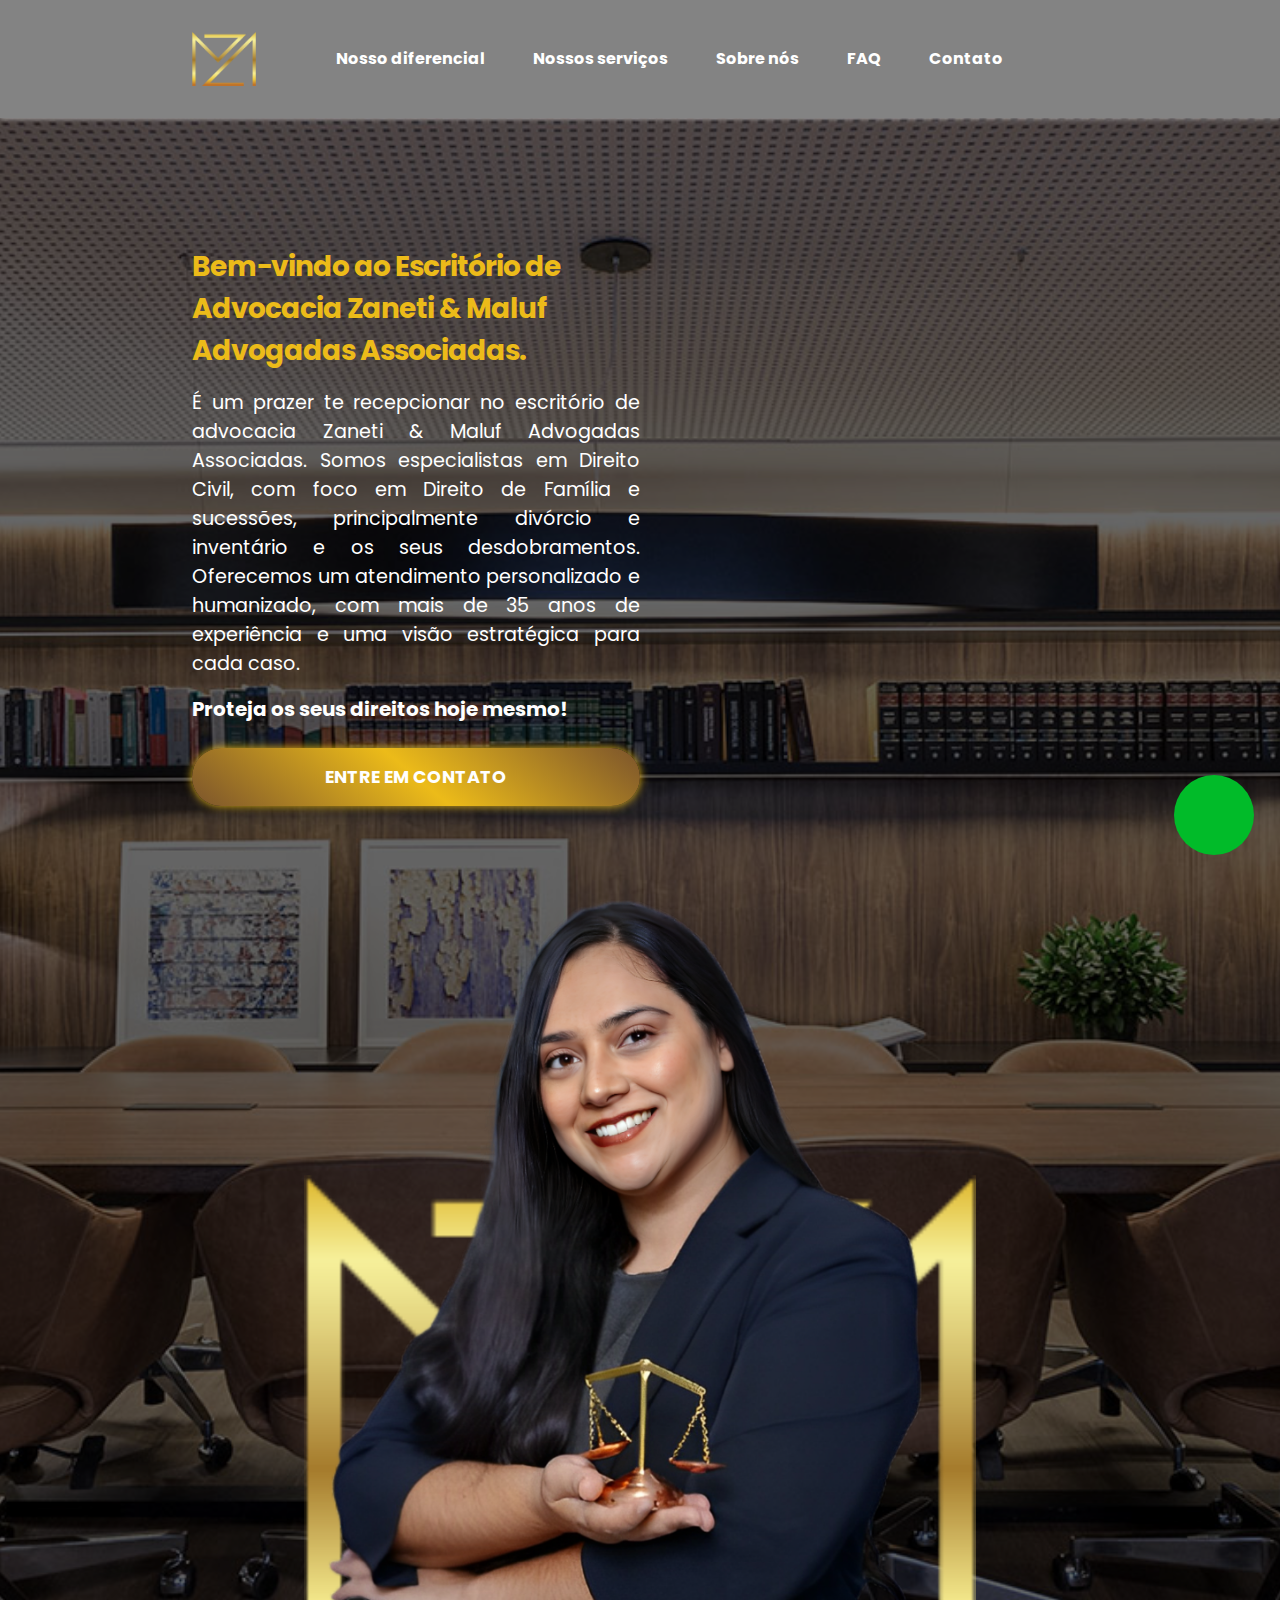
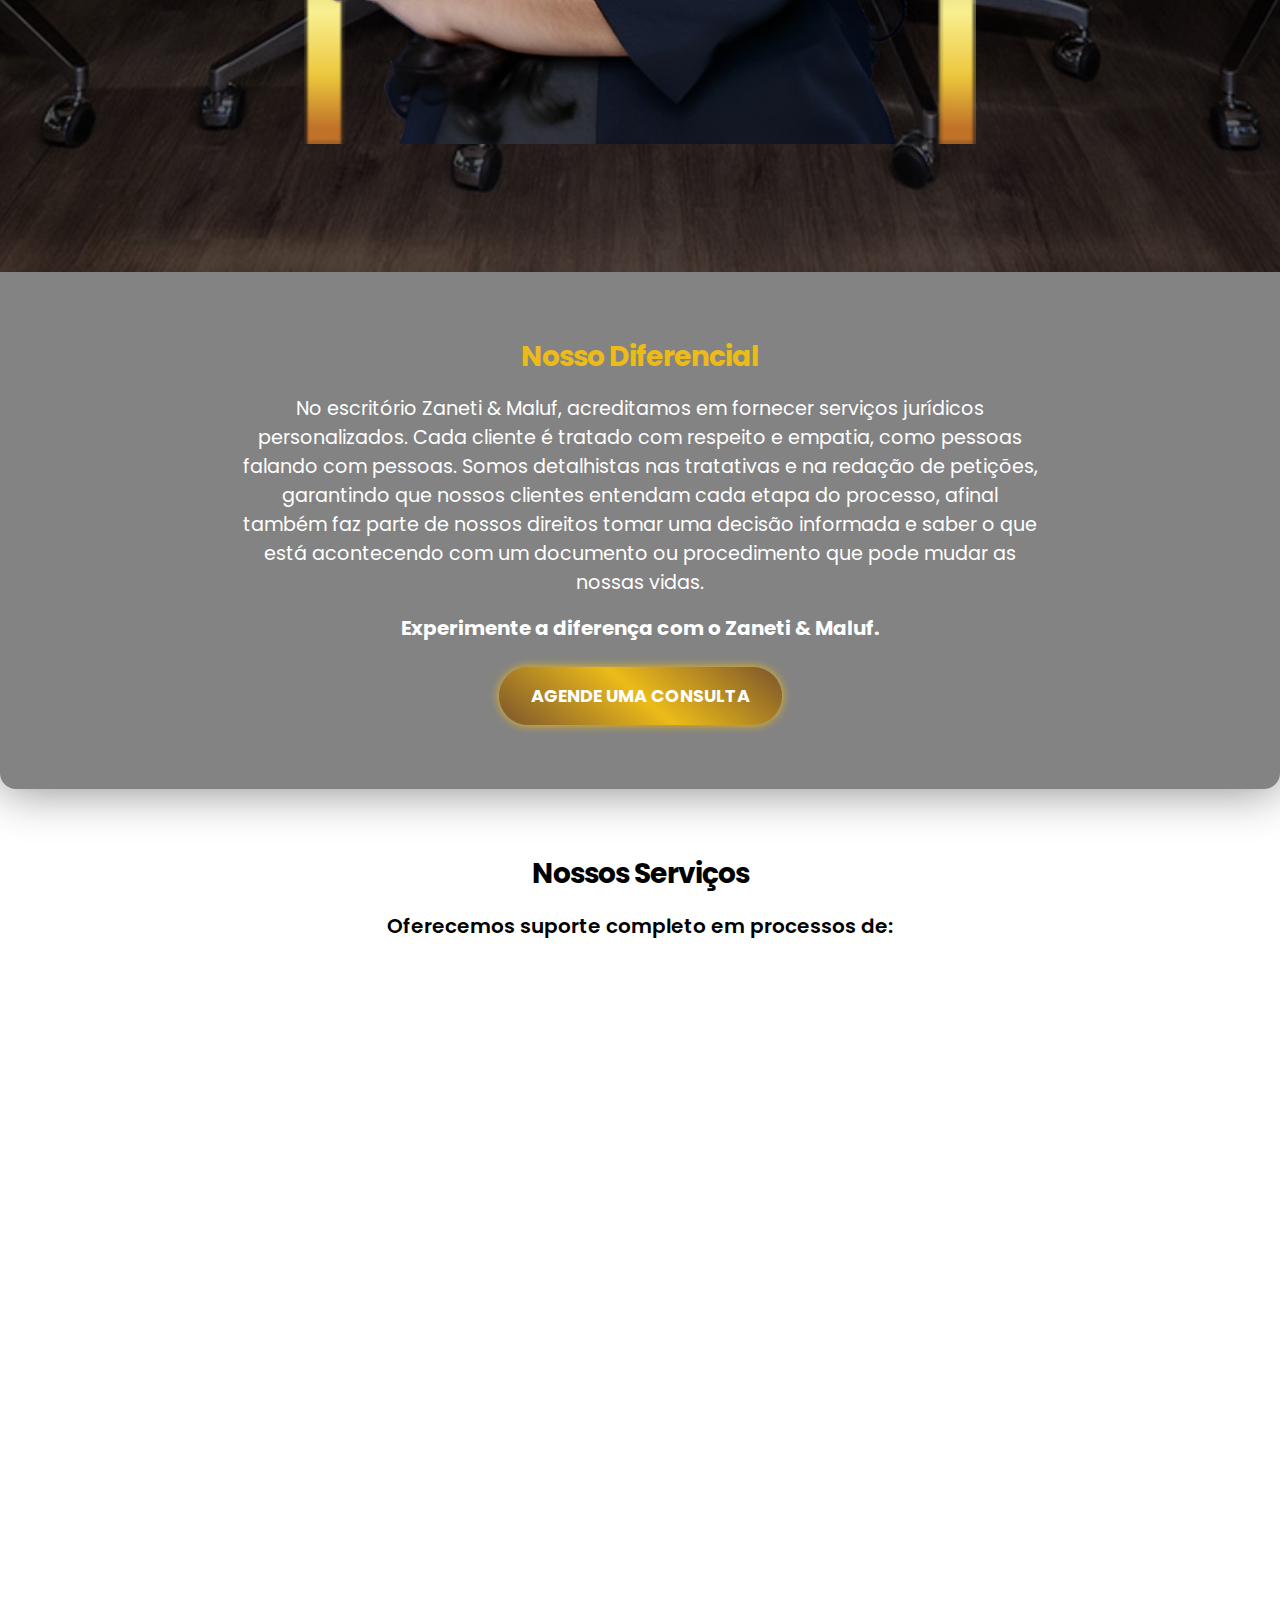
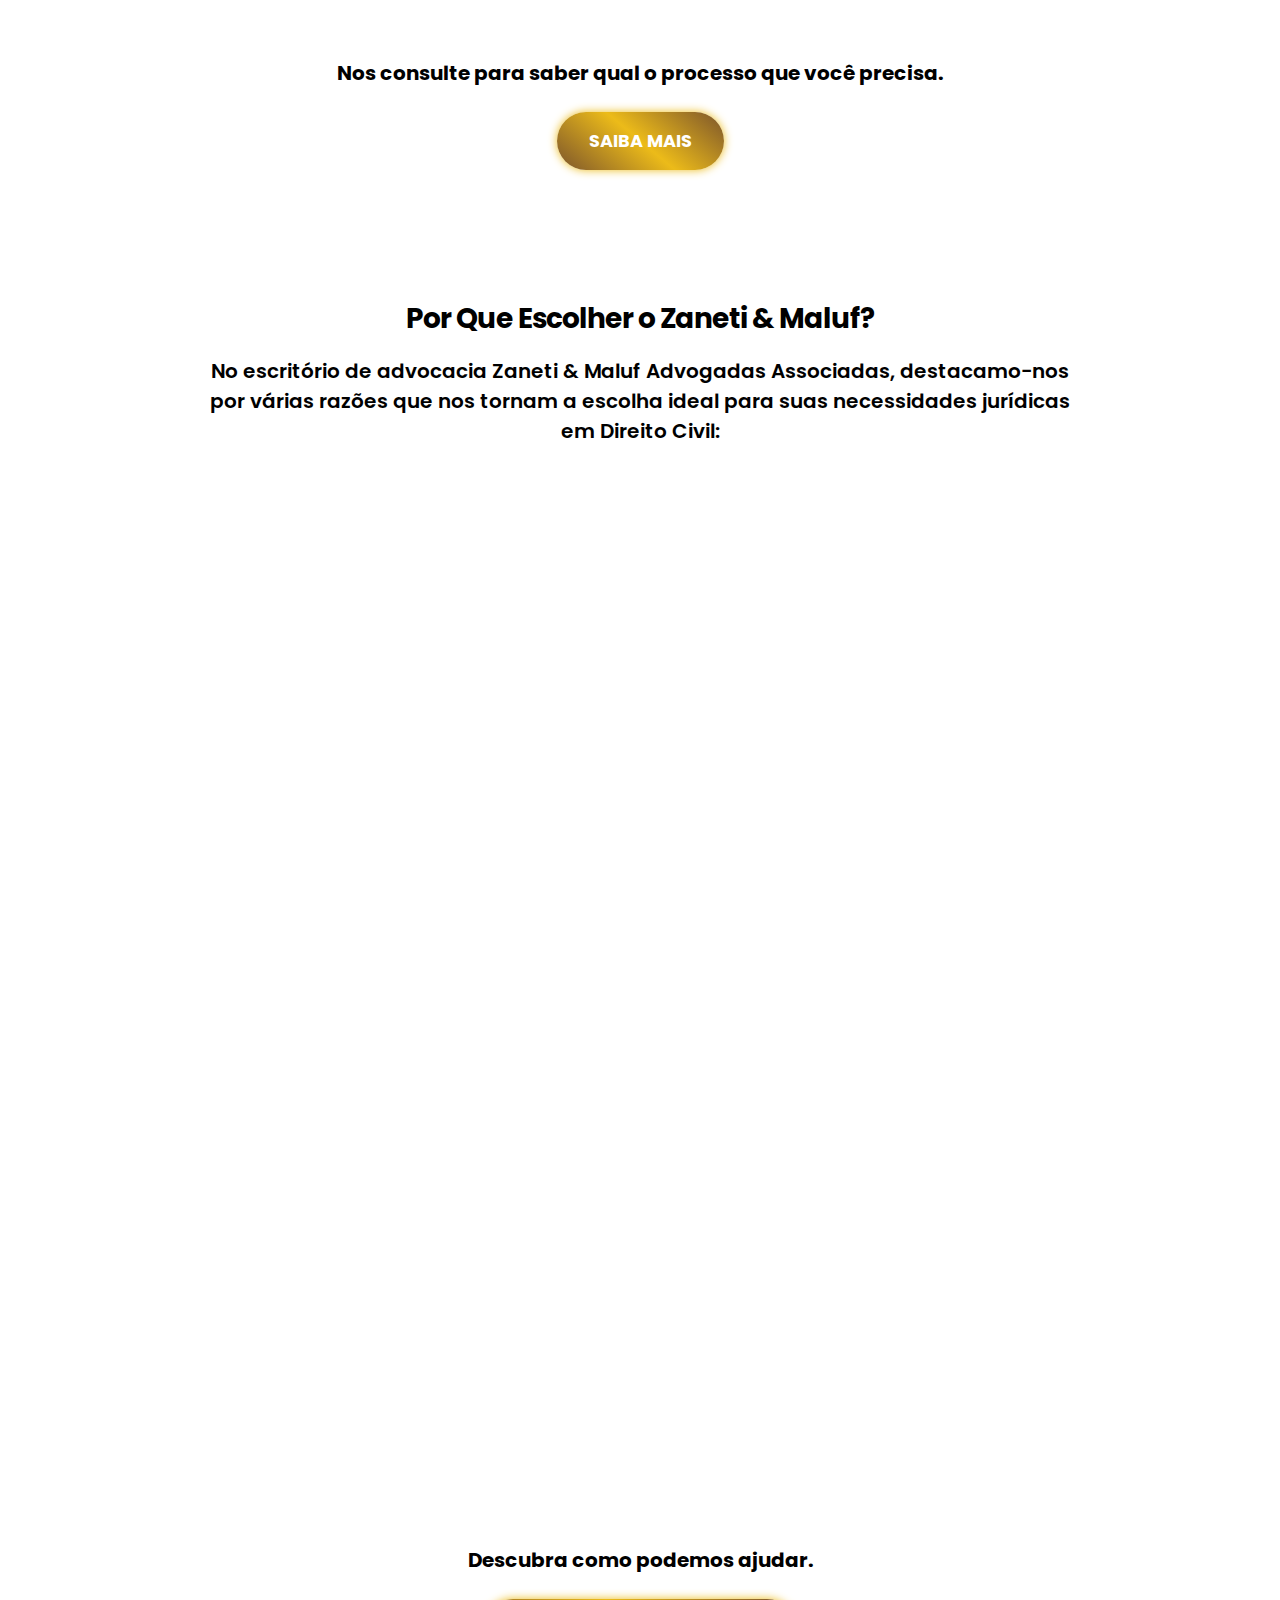
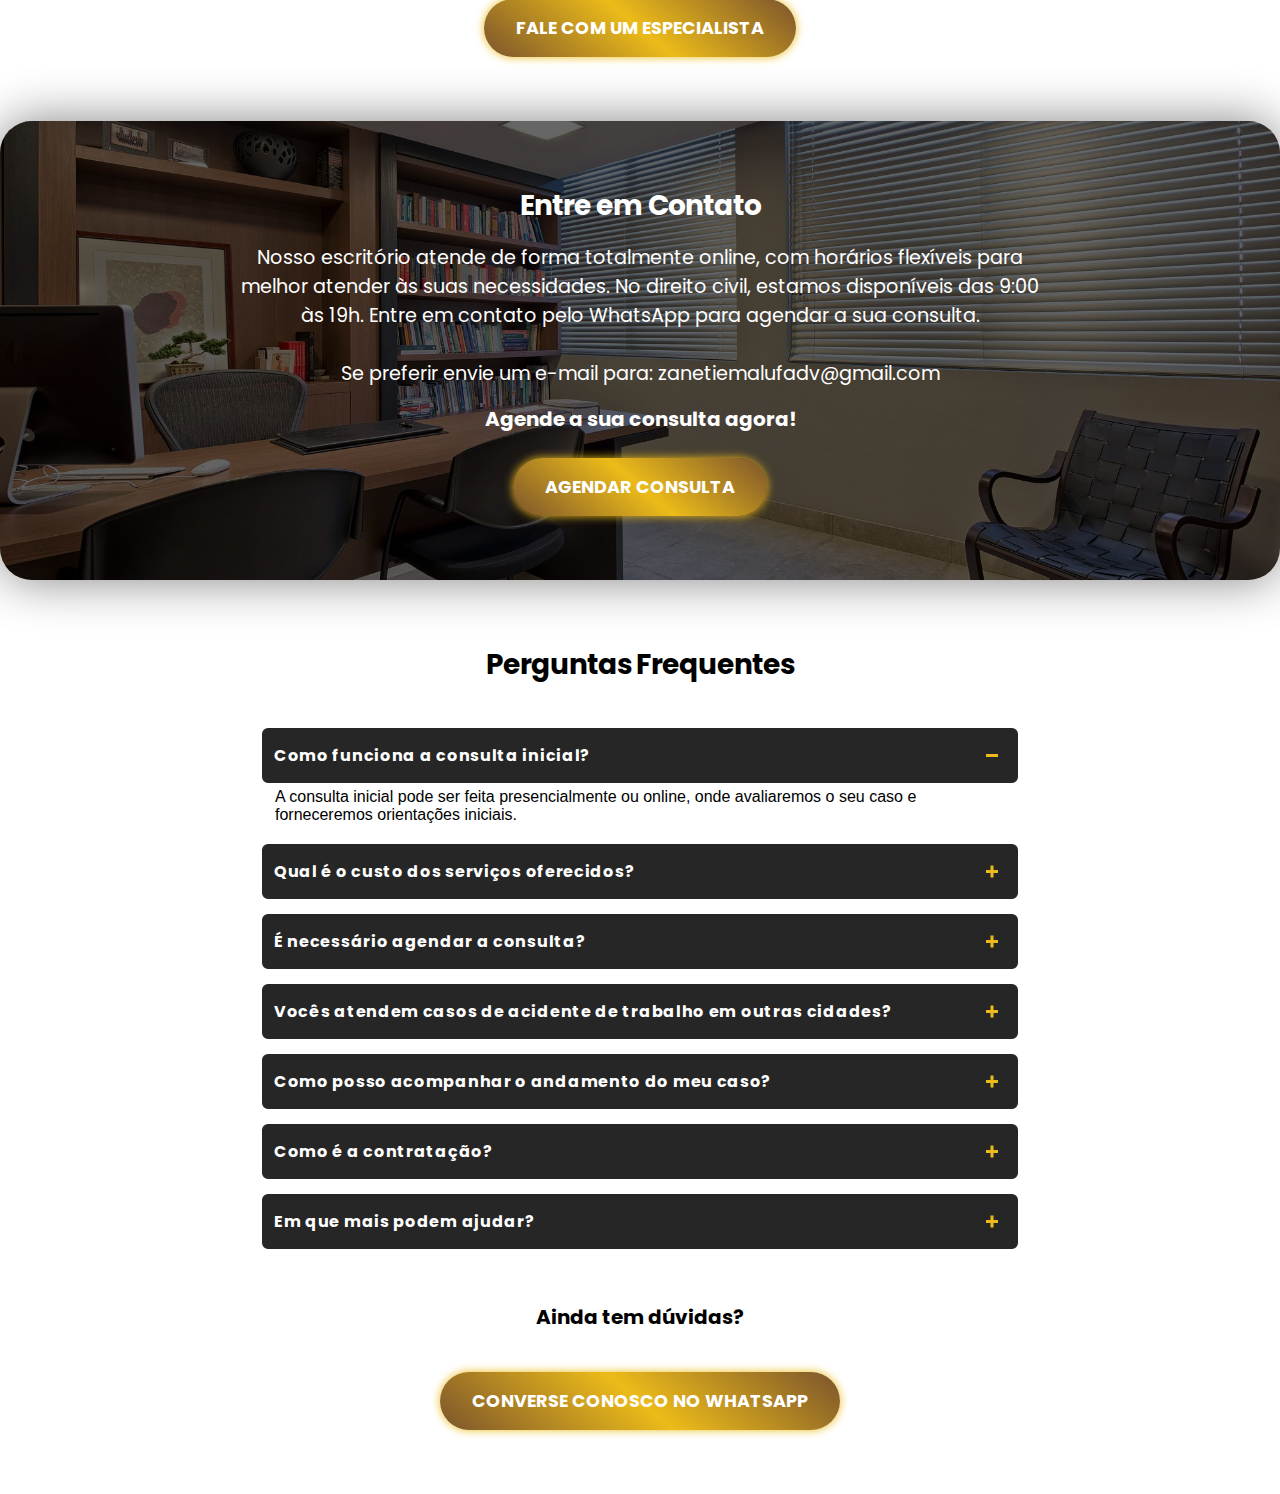
<file: civil/index.html>
<!DOCTYPE html>
<html lang="pt-br">
<head>
    <meta http-equiv="Content-Type" content="text/html;charset=UTF-8">
    <meta name="viewport" content="width=device-width, initial-scale=1.0">
    <title>Advocacia Zaneti & Maluf Advogadas Associadas</title>
    <link rel="stylesheet" href="./assets/css/page/page.css">
    <link rel="shortcut icon" href="./assets/img/favicon.ico">
    <link rel="stylesheet" href="https://cdnjs.cloudflare.com/ajax/libs/font-awesome/6.6.0/css/all.min.css" integrity="sha512-Kc323vGBEqzTmouAECnVceyQqyqdsSiqLQISBL29aUW4U/M7pSPA/gEUZQqv1cwx4OnYxTxve5UMg5GT6L4JJg==" crossorigin="anonymous" referrerpolicy="no-referrer" />
</head>
<body>
    <a id="whatsapp" href="https://wa.me/5511917359308?text=Gostaria%20de%20falar%20com%20um%20especialista!">
        <i class="fa-brands fa-whatsapp"></i>
    </a>
    <header>
        <section class="container">
            <div class="menu-toggle menu-toggle-desk">
                <a href="#" class="logo">
                    <img src="./assets/img/logo-gradiente.webp" alt="logo">
                </a>

                <nav>
                    <ul>
                        <li>
                            <a href="#diferencial">Nosso diferencial</a>
                        </li>
                        <li>
                            <a href="#servicos">Nossos serviços</a>
                        </li>
                        <li>
                            <a href="#sobre">Sobre nós</a>
                        </li>
                        <li>
                            <a href="#faq">FAQ</a>
                        </li>
                        <li>
                            <a href="#contato">Contato</a>
                        </li>
                    </ul>
                </nav>
            </div>

            <div class="menu-togle menu-toggle-mobile">
                <a href="#" class="logo">
                    <img src="./assets/img/logo-gradiente.webp" alt="logo">
                </a>

                <label class="menu-button-wrapper" for="">
                    <input type="checkbox" class="menu-button">
                    <div class="icon-wrapper">
                      <label class="hamburger">
                        <input class="hamburger-input" type="checkbox">
                        <span class="hamburger-line first"></span>
                        <span class="hamburger-line second"></span>
                        <span class="hamburger-line third"></span>
                      </label>
                    </div>
                    <div class="item-list">
                      <div><a href="#diferencial">Nosso diferencial</a></div>
                      <div><a href="#servicos">Nossos serviços</a></div>
                      <div><a href="#sobre">Sobre nós</a></div>
                      <div><a href="#faq">FAQ</a></div>
                      <div><a href="#contato">Contato</a></div>
                    </div>
                </label>
            </div>
        </section>
    </header>

    <main>
        <section class="container1">
            <span></span>

            <article class="container">
                <div class="content">
                    <h1 class="title">
                        Bem-vindo ao Escritório de Advocacia Zaneti & Maluf Advogadas Associadas.
                    </h1>
    
                    <p class="text one">
                        É um prazer te recepcionar no escritório de advocacia Zaneti & Maluf Advogadas Associadas. Somos especialistas em Direito Civil, com foco em Direito de Família e sucessões, principalmente divórcio e inventário e os seus desdobramentos. Oferecemos um atendimento personalizado e humanizado, com mais de 35 anos de experiência e uma visão estratégica para cada caso. 
                    </p>
    
                    <p class="text two">
                        
                    </p>
    
                    <p class="text three">
                        
                    </p>
    
                    <p class="subtitle CTA">
                        Proteja os seus direitos hoje mesmo!
                    </p>
    
                    <a href="https://wa.me/5511917359308?text=Gostaria%20de%20falar%20com%20um%20especialista!" class="button">
                        Entre em contato
                    </a>
                </div>

                <div class="persona">
                    <img src="./assets/img/personas/personas (1).webp" alt="persona" loading="lazy">
                </div>
            </article>
        </section>

        <section class="container2" id="diferencial">
            <article class="container">
                <h2 class="title">
                    Nosso Diferencial
                </h2>

                <p class="text">
                    No escritório Zaneti & Maluf, acreditamos em fornecer serviços jurídicos personalizados.
                    Cada cliente é tratado com respeito e empatia, como pessoas falando com pessoas. 
                    Somos detalhistas nas tratativas e na redação de petições, garantindo que nossos clientes entendam cada etapa do processo, afinal também faz parte de nossos direitos tomar uma decisão informada e saber o que está acontecendo com um documento ou procedimento que pode mudar as nossas vidas.
                </p>

                <p class="subtitle CTA">
                    Experimente a diferença com o Zaneti & Maluf.
                </p>

                <a href="https://wa.me/5511917359308?text=Gostaria%20de%20falar%20com%20um%20especialista!" class="button">
                    Agende uma consulta
                </a>
            </article>
        </section>

        <section class="container3" id="servicos">
            <article class="container">
                <h3 class="title">
                    Nossos Serviços
                </h3>

                <p class="subtitle">
                    Oferecemos suporte completo em processos de:
                </p>

                <div class="contents">
                    <div class="content" data-anime="top">
                        <div class="favicon">
                            <img src="./assets/img/logo-preto.webp" alt="logo" loading="lazy">                            
                        </div>
    
                        <p class="text">
                            Divórcio Consensual e Litigioso, seja extrajudicial ou judicial;
                        </p>
                    </div>
    
                    <div class="content" data-anime="top">
                        <div class="favicon">
                            <img src="./assets/img/logo-preto.webp" alt="logo" loading="lazy">  
                        </div>
    
                        <p class="text">
                            Reconhecimento e Dissolução de União Estável extrajudicial e judicial;
                        </p>
                    </div>
    
                    <div class="content" data-anime="top">
                        <div class="favicon">
                            <img src="./assets/img/logo-preto.webp" alt="logo" loading="lazy">                              
                        </div>
    
                        <p class="text">
                            Guarda, Visitas e Alimentos desde a fixação, modificação, revisão e exoneração.
                        </p>
                    </div>

                    <div class="content" data-anime="top">
                        <div class="favicon">
                            <img src="./assets/img/logo-preto.webp" alt="logo" loading="lazy">                              
                        </div>
    
                        <p class="text">
                            Partilha de bens.
                        </p>
                    </div>

                    <div class="content" data-anime="top">
                        <div class="favicon">
                            <img src="./assets/img/logo-preto.webp" alt="logo" loading="lazy">                              
                        </div>
    
                        <p class="text">
                            Inventário Judicial e Extrajudicial.
                        </p>
                    </div>
    
                    <div class="content" data-anime="top">
                        <div class="favicon">
                            <img src="./assets/img/logo-preto.webp" alt="logo" loading="lazy">  
                        </div>
    
                        <p class="text">
                            Alvará Judicial
                        </p>
                    </div>

                    <div class="content" data-anime="top">
                        <div class="favicon">
                            <img src="./assets/img/logo-preto.webp" alt="logo" loading="lazy">                              
                        </div>
    
                        <p class="text">
                            Testamento
                        </p>
                    </div>
    
                    <div class="content" data-anime="top">
                        <div class="favicon">
                            <img src="./assets/img/logo-preto.webp" alt="logo" loading="lazy"> 
                        </div>
    
                        <p class="text">
                            E muito mais, que depende da análise do seu caso.
                        </p>
                    </div>
                </div>

                <p class="subtitle CTA">
                    Nos consulte para saber qual o processo que você precisa.
                </p>

                <a href="https://wa.me/5511917359308?text=Gostaria%20de%20falar%20com%20um%20especialista!" class="button">
                    Saiba mais
                </a>
            </article>
        </section>

        <section class="container4" id="sobre">
            <article class="container">
                <h4 class="title">
                    Por Que Escolher o Zaneti & Maluf?
                </h3>

                <p class="subtitle">
                    No escritório de advocacia Zaneti & Maluf Advogadas Associadas, destacamo-nos por várias razões que nos tornam a escolha ideal para suas necessidades jurídicas em Direito Civil:
                </p>

                <div class="contents">
                    <div class="content" data-anime="top">
                        <div class="favicon">
                            <i class="fa-regular fa-comment"></i>
                        </div>

                        <p class="subtitle">
                            Experiência
                        </p>
    
                        <p class="text">
                            Com mais de 35 anos de prática jurídica, trazemos uma vasta experiência que nos permite lidar com uma ampla gama de casos, desde os mais simples até os mais complexos. A nossa trajetória sólida no setor jurídico assegura que você está em boas mãos.
                        </p>
                    </div>
    
                    <div class="content" data-anime="top">
                        <div class="favicon">
                            <i class="fa-solid fa-people-arrows"></i>
                        </div>

                        <p class="subtitle">
                            Empatia
                        </p>
    
                        <p class="text">
                            Sabemos que cada caso é único e que envolve não apenas questões legais, mas também pessoais. Nosso atendimento é humanizado e personalizado, tratando cada cliente como uma pessoa única, com respeito e compreensão. A empatia é a base do nosso serviço, garantindo que você se sinta ouvido e apoiado em todas as etapas do processo.
                        </p>
                    </div>
    
                    <div class="content" data-anime="top">
                        <div class="favicon">
                            <i class="fa-solid fa-medal"></i>
                        </div>

                        <p class="subtitle">
                            Qualidade
                        </p>
    
                        <p class="text">
                            Comprometemo-nos com a excelência em todos os aspectos do nosso trabalho. Desde a consultoria inicial até a resolução final do seu caso, mantemos um alto padrão de qualidade em nossos serviços. Nossa equipe é dedicada e detalhista, proporcionando soluções jurídicas eficazes e inovadoras.
                        </p>
                    </div>

                    <div class="content" data-anime="top">
                        <div class="favicon">
                            <i class="fa-solid fa-headset"></i>
                        </div>

                        <p class="subtitle">
                            Educação do Cliente
                        </p>
    
                        <p class="text">
                            Além de oferecer serviços jurídicos, nos empenhamos em educar nossos clientes sobre o processo legal e suas etapas. Fornecemos informações claras e detalhadas para que você possa tomar decisões informadas e sentir-se seguro sobre os caminhos a seguir no seu caso.
                        </p>
                    </div>
                </div>

                <p class="subtitle CTA">
                    Descubra como podemos ajudar.
                </p>

                <a href="https://wa.me/5511917359308?text=Gostaria%20de%20falar%20com%20um%20especialista!" class="button">
                    Fale com um especialista
                </a>
            </article>
        </section>

        <section class="container5" id="contato">
            <span></span>

            <article class="container">
                <h5 class="title">
                    Entre em Contato
                </h5>

                <p class="text">
                    Nosso escritório atende de forma totalmente online, com horários flexíveis para melhor atender às suas necessidades. No direito civil, estamos disponíveis das 9:00 às 19h. Entre em contato pelo WhatsApp para agendar a sua consulta.
                    <br><br>
                    Se preferir envie um e-mail para: zanetiemalufadv@gmail.com
                </p>

                <p class="subtitle CTA">
                    Agende a sua consulta agora! 
                </p>

                <a href="https://wa.me/5511917359308?text=Gostaria%20de%20falar%20com%20um%20especialista!" class="button">
                    Agendar consulta
                </a>
            </article>
        </section>

        <section class="container6" id="faq">
            <article class="container">
                <h6 class="title">
                    Perguntas Frequentes
                </h6>

                <div class="faq">
                    <div class="title active" >
                        <p>Como funciona a consulta inicial?</p>
                        <div>
                            <span></span>
                            <span></span>
                        </div>
                    </div>
                    <p class="resposta f2">
                        A consulta inicial pode ser feita presencialmente ou online, onde avaliaremos o seu caso e forneceremos orientações iniciais.
                    <p>
    
                    <div class="title" >
                        <p>Qual é o custo dos serviços oferecidos?</p>
                        <div>
                            <span></span>
                            <span></span>
                        </div>
                    </div>
                    <p class="resposta f2">
                        ○	Oferecemos uma avaliação inicial gratuita para discutir valores.
                        <br>
                        ○	O custo varia de acordo com a complexidade do caso. Dependendo da situação específica de cada um, poderá ser cobrada consulta para fornecimento de mais informações. 
                        <br>
                        ○	Consulta em condições excepcionais (com exame de documentos e processos) serão cobradas.
                        <br>
                        ○	As advogadas cobrarão sempre o valor da consulta quando necessária análise de documentos específicos. Mas, se, em função da consulta, sobrevier prestação de serviços, o valor da consulta poderá ser abatido dos honorários a serem contratados.
                        <br>
                        ○	Traduzindo: esta consulta será abatida no valor dos honorários advocatícios quando contratar o nosso escritório ou ficará em troca de informações imprescindíveis de seu direito que não dá para encontrar na internet gratuitamente, tem a ver com a prática e com o estudo diário de nossos profissionais.
                        <br>
                        ○	Isso porque há informações cruciais e estratégicas que são dadas em uma conversa com o advogado, que inclusive podem solucionar questões que para alguém sem experiência, parecem impossíveis.
                    <p>

                    <div class="title" >
                        <p>É necessário agendar a consulta?</p>
                        <div>
                            <span></span>
                            <span></span>
                        </div>
                    </div>
                    <p class="resposta f2">
                        Sim, é necessário agendar a sua consulta previamente pelo WhatsApp.
                    <p>
    
                    <div class="title" >
                        <p>Vocês atendem casos de acidente de trabalho em outras cidades?</p>
                        <div>
                            <span></span>
                            <span></span>
                        </div>
                    </div>
                    <p class="resposta f2">
                        Sim, atendemos casos de direito civil de forma remota em diversas localidades do Estado de São Paulo.
                    <p>

                    <div class="title" >
                        <p>Como posso acompanhar o andamento do meu caso?</p>
                        <div>
                            <span></span>
                            <span></span>
                        </div>
                    </div>
                    <p class="resposta f2">
                        Você pode acompanhar o andamento do seu caso através de contato direto com o nosso escritório, seja por WhatsApp ou e-mail.
                    <p>

                    <div class="title" >
                        <p>Como é a contratação?</p>
                        <div>
                            <span></span>
                            <span></span>
                        </div>
                    </div>
                    <p class="resposta f2">
                        Os honorários serão contratados previamente e por escrito, assinados digitalmente, sempre sendo observadas as disposições do Estatuto da Advocacia e do Código de Ética e Disciplina da OAB, fixando o valor, serviços e condições de pagamento, inclusive no caso de acordo, considerando os valores mínimos e os parâmetros constantes da Tabela fornecida pela OAB de São Paulo.
                    <p>

                    <div class="title" >
                        <p>Em que mais podem ajudar?</p>
                        <div>
                            <span></span>
                            <span></span>
                        </div>
                    </div>
                    <p class="resposta f2">
                        ○	Direito Civil:
                        <br>
                        ○	Direito de Família;
                        <br>
                        ○	Direito das Sucessões;
                        <br>
                        ○	Direito de Posse;
                        <br>
                        ○	Ações de reparação civil;
                        <br>
                        ○	Responsabilidade civil;
                        <br>
                        ○	Contratos e Notificações;
                        <br>
                        ○	Direito à Saúde e Educação;
                        <br>
                        ○	Direito das Obrigações;
                        <br>
                        ○	Outros tipos de ações: processos de conhecimento (caso não exista um procedimento específico para o seu direito), procedimentos ordinário e sumário, proposição ou defesa, execuções, cumprimento de sentença, assim como recursos em geral;
                        <br>
                        ○	Homologação de Sentença Estrangeira;
                        <br><br>
                        ○	Direito Criminal;
                        <br>
                        ○	Defesa Privada;
                        <br>
                        ○	Solicitações de Direitos;
                        <br>
                        ○	Busca e apreensão;
                        <br>
                        ○	Impetração de Habeas Corpus;
                        <br><br>
                        ○	Atividades Avulsas ou Extrajudiciais:
                        <br>
                        ○	Consulta em condições excepcionais (com exame de documentos);
                        <br>
                        ○	Hora intelectual;
                        <br>
                        ○	Acompanhamento ou exame de documentos em órgão público;
                        <br>
                        ○	Acompanhamento de citação, notificação, intimação, interpelação e exames;
                        <br>
                        ○	Acompanhamento de depoimento pessoal ou inquirição de testemunhas;
                        <br>
                        ○	Cobrança amigável (art. 395 do CC/2002), independentemente dos honorários contratuais;
                        <br>
                        ○	Consignação em pagamento na via extrajudicial;
                        <br>
                        ○	Execução civil extrajudicial;
                        <br>
                        ○	Elaboração de notificação extrajudicial;
                    <p>
                </div>

                <p class="subtitle CTA">
                    Ainda tem dúvidas?
                </p>

                <a href="https://wa.me/554333224959?text=Gostaria%20de%20falar%20com%20um%20advogado!" class="button">
                    Converse conosco no WhatsApp
                </a>
            </article>
        </section>
    </main>

    <script src="./assets/js/scroll.js"></script>
    <script>
        const faqText = document.querySelectorAll(".faq .title");

        function faq() {
            if (this.classList.contains("active")) {
                this.classList.remove("active");
            } else {
                faqText.forEach(item => {
                    item.classList.remove("active");
                });
                this.classList.add("active");
            }
        }

        faqText.forEach(item => {
            item.addEventListener('click', faq)
        });
    </script>
</body>
</html>
</file>
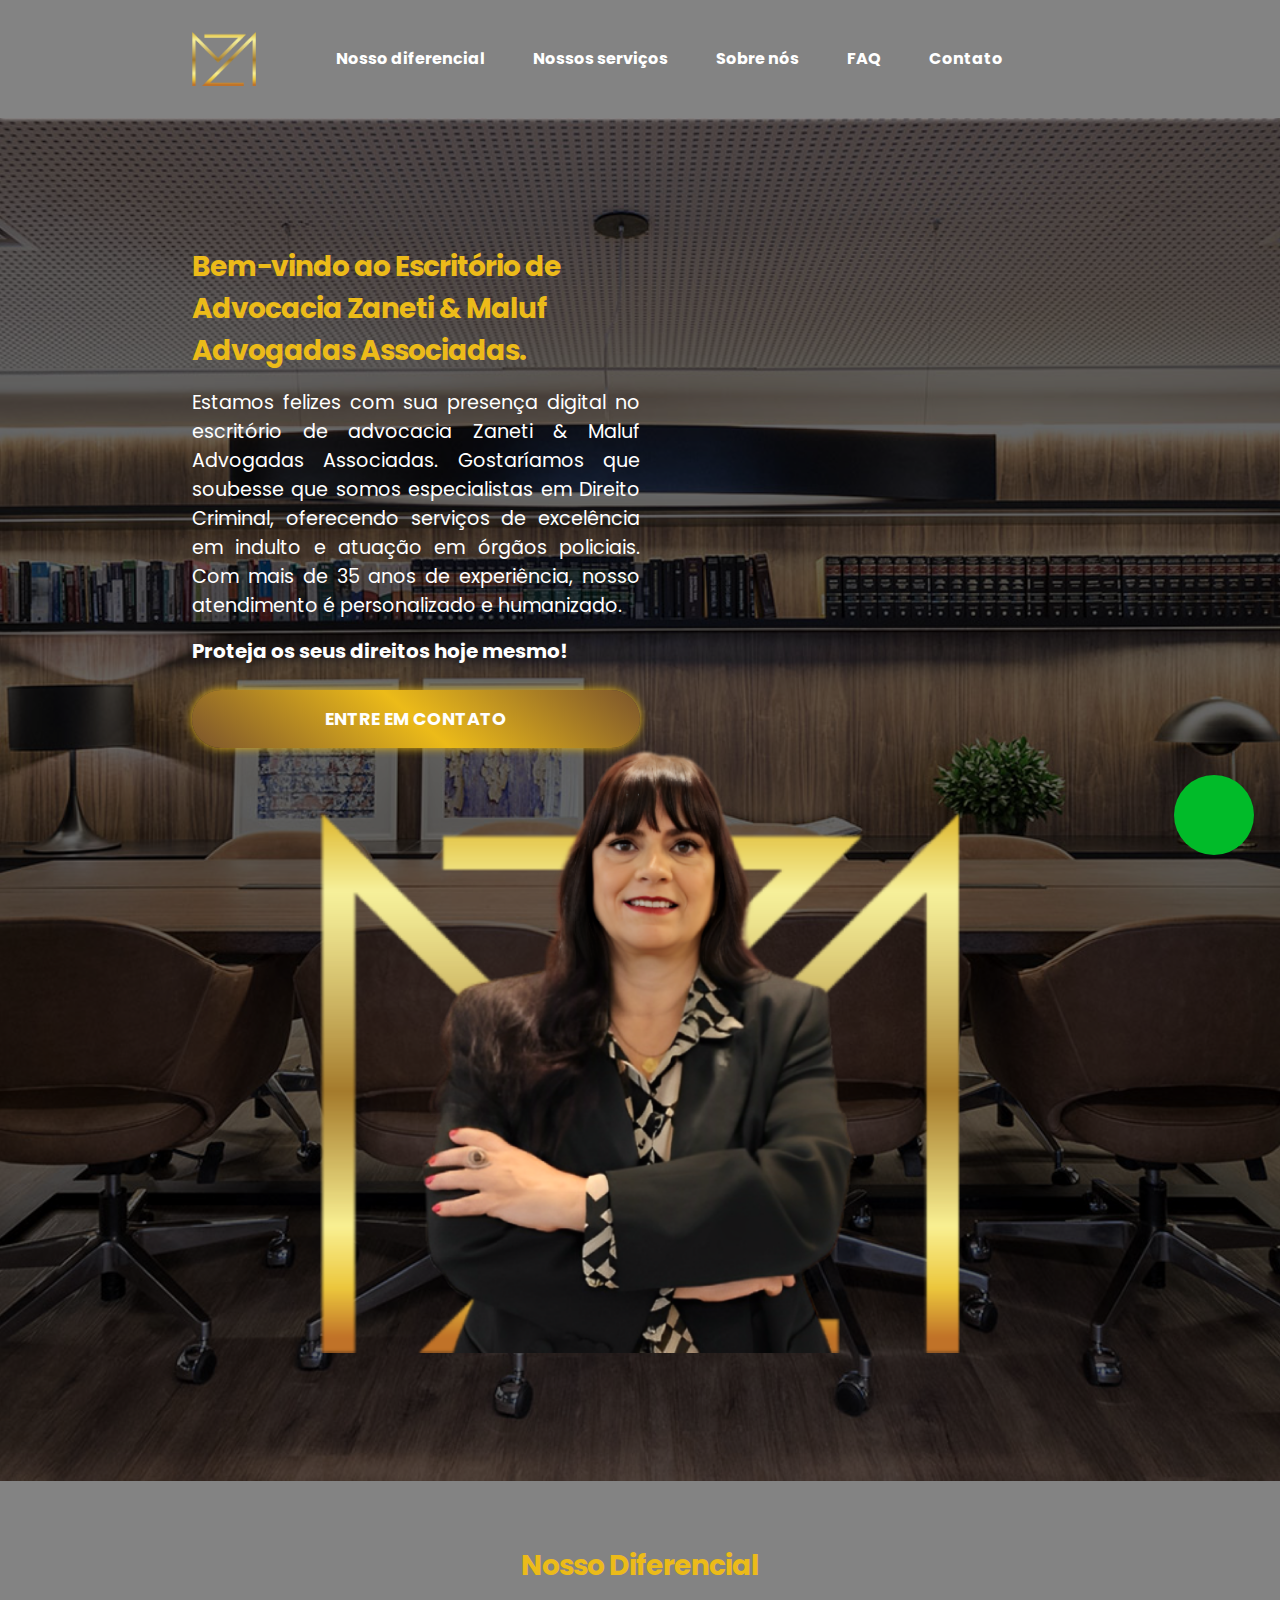
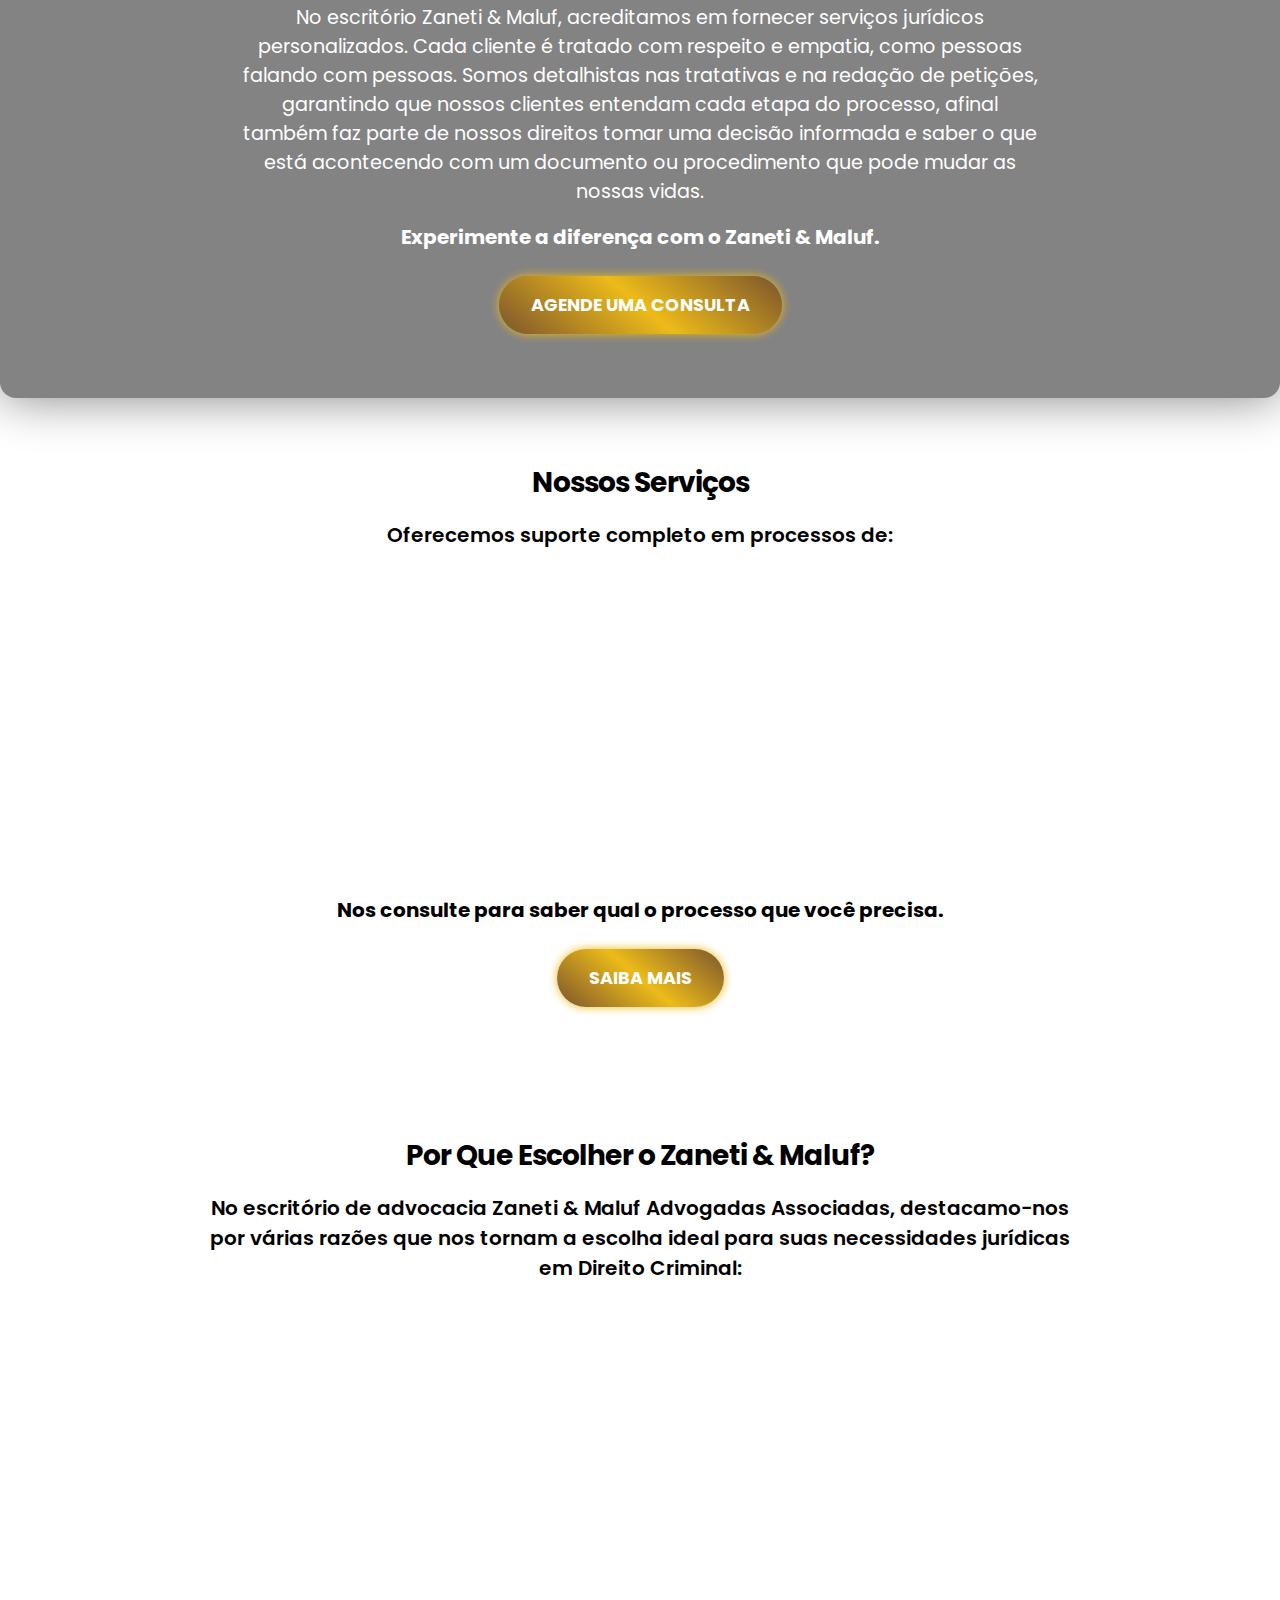
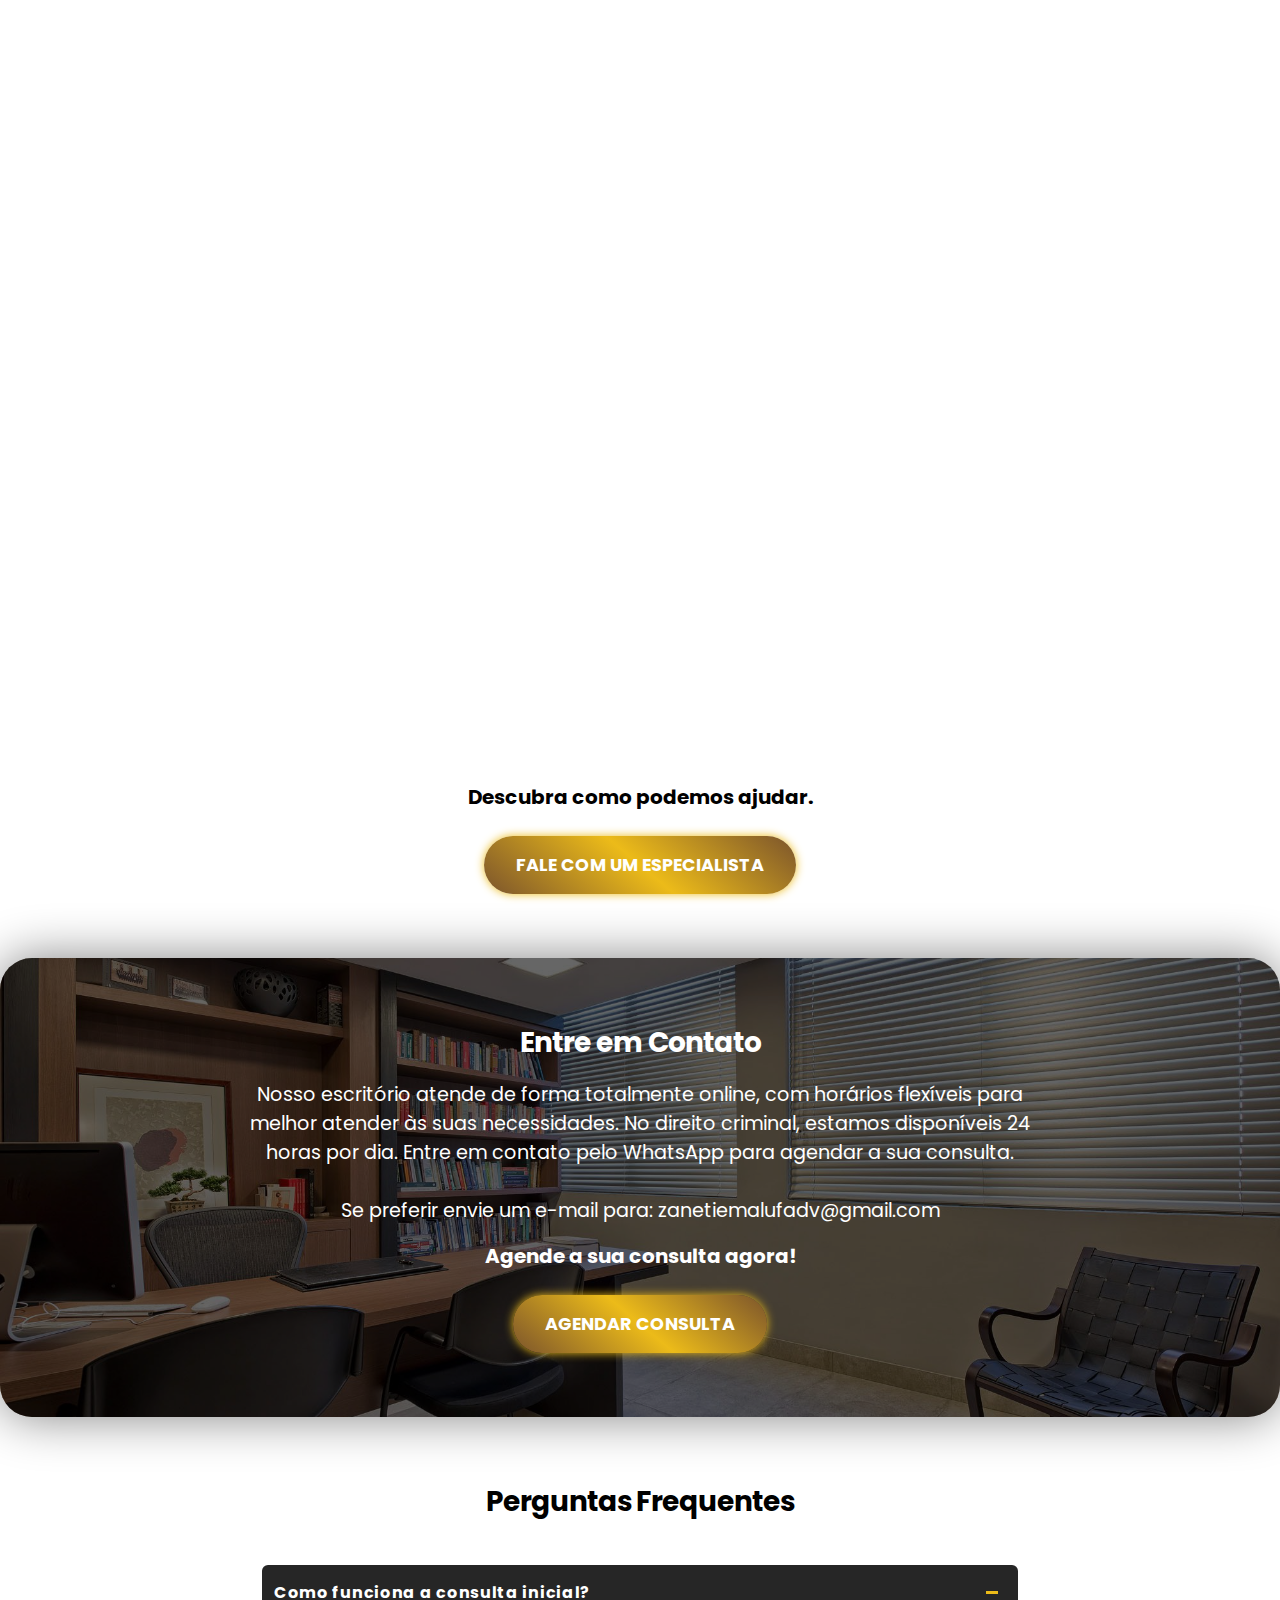
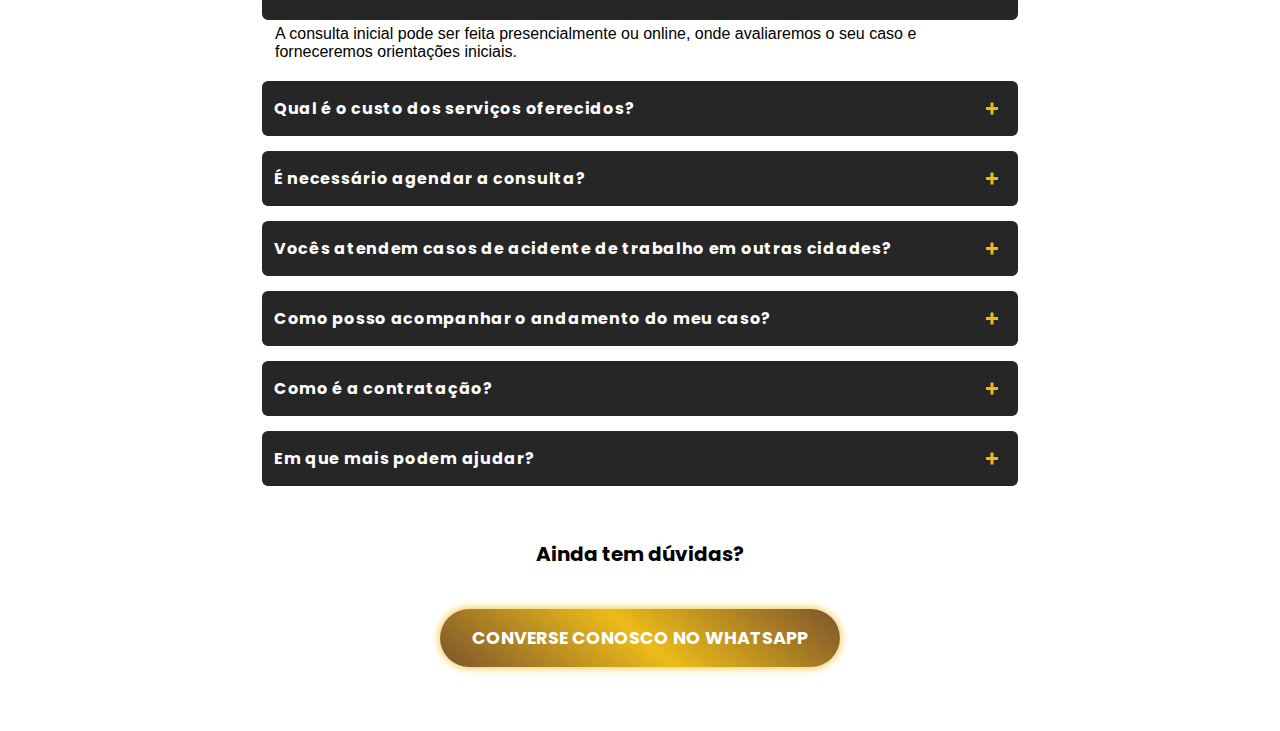
<file: criminal/index.html>
<!DOCTYPE html>
<html lang="pt-br">
<head>
    <meta http-equiv="Content-Type" content="text/html;charset=UTF-8">
    <meta name="viewport" content="width=device-width, initial-scale=1.0">
    <title>Advocacia Zaneti & Maluf Advogadas Associadas</title>
    <link rel="stylesheet" href="./assets/css/page/page.css">
    <link rel="shortcut icon" href="./assets/img/favicon.ico">
    <link rel="stylesheet" href="https://cdnjs.cloudflare.com/ajax/libs/font-awesome/6.6.0/css/all.min.css" integrity="sha512-Kc323vGBEqzTmouAECnVceyQqyqdsSiqLQISBL29aUW4U/M7pSPA/gEUZQqv1cwx4OnYxTxve5UMg5GT6L4JJg==" crossorigin="anonymous" referrerpolicy="no-referrer" /></head>
<body>
    <a id="whatsapp" href="https://wa.me/5511919095156?text=Gostaria%20de%20falar%20com%20um%20especialista!">
        <i class="fa-brands fa-whatsapp"></i>
    </a>
    <header>
        <section class="container">
            <div class="menu-toggle menu-toggle-desk">
                <a href="#" class="logo">
                    <img src="./assets/img/logo-gradiente.webp" alt="logo">
                </a>

                <nav>
                    <ul>
                        <li>
                            <a href="#diferencial">Nosso diferencial</a>
                        </li>
                        <li>
                            <a href="#servicos">Nossos serviços</a>
                        </li>
                        <li>
                            <a href="#sobre">Sobre nós</a>
                        </li>
                        <li>
                            <a href="#faq">FAQ</a>
                        </li>
                        <li>
                            <a href="#contato">Contato</a>
                        </li>
                    </ul>
                </nav>
            </div>

            <div class="menu-togle menu-toggle-mobile">
                <a href="#" class="logo">
                    <img src="./assets/img/logo-gradiente.webp" alt="logo">
                </a>

                <label class="menu-button-wrapper" for="">
                    <input type="checkbox" class="menu-button">
                    <div class="icon-wrapper">
                      <label class="hamburger">
                        <input class="hamburger-input" type="checkbox">
                        <span class="hamburger-line first"></span>
                        <span class="hamburger-line second"></span>
                        <span class="hamburger-line third"></span>
                      </label>
                    </div>
                    <div class="item-list">
                      <div><a href="#diferencial">Nosso diferencial</a></div>
                      <div><a href="#servicos">Nossos serviços</a></div>
                      <div><a href="#sobre">Sobre nós</a></div>
                      <div><a href="#faq">FAQ</a></div>
                      <div><a href="#contato">Contato</a></div>
                    </div>
                </label>
            </div>
        </section>
    </header>

    <main>
        <section class="container1">
            <span></span>

            <article class="container">
                <div class="content">
                    <h1 class="title">
                        Bem-vindo ao Escritório de Advocacia Zaneti & Maluf Advogadas Associadas.
                    </h1>
    
                    <p class="text one">
                        Estamos felizes com sua presença digital no escritório de advocacia Zaneti & Maluf Advogadas Associadas. Gostaríamos que soubesse que somos especialistas em Direito Criminal, oferecendo serviços de excelência em indulto e atuação em órgãos policiais. Com mais de 35 anos de experiência, nosso atendimento é personalizado e humanizado.
                    </p>
    
                    <p class="text two">
                        
                    </p>
    
                    <p class="text three">
                        
                    </p>
    
                    <p class="subtitle CTA">
                        Proteja os seus direitos hoje mesmo!
                    </p>
    
                    <a href="https://wa.me/5511919095156?text=Gostaria%20de%20falar%20com%20um%20especialista!" class="button">
                        Entre em contato
                    </a>
                </div>

                <div class="persona">
                    <img src="./assets/img/personas/personas (1).webp" alt="persona" loading="lazy">
                </div>
            </article>
        </section>

        <section class="container2" id="diferencial">
            <article class="container">
                <h2 class="title">
                    Nosso Diferencial
                </h2>

                <p class="text">
                    No escritório Zaneti & Maluf, acreditamos em fornecer serviços jurídicos personalizados.
                    Cada cliente é tratado com respeito e empatia, como pessoas falando com pessoas. 
                    Somos detalhistas nas tratativas e na redação de petições, garantindo que nossos clientes entendam cada etapa do processo, afinal também faz parte de nossos direitos tomar uma decisão informada e saber o que está acontecendo com um documento ou procedimento que pode mudar as nossas vidas.
                </p>

                <p class="subtitle CTA">
                    Experimente a diferença com o Zaneti & Maluf.
                </p>

                <a href="https://wa.me/5511919095156?text=Gostaria%20de%20falar%20com%20um%20especialista!" class="button">
                    Agende uma consulta
                </a>
            </article>
        </section>

        <section class="container3" id="servicos">
            <article class="container">
                <h3 class="title">
                    Nossos Serviços
                </h3>

                <p class="subtitle">
                    Oferecemos suporte completo em processos de:
                </p>

                <div class="contents">
                    <div class="content" data-anime="top">
                        <div class="favicon">
                            <img src="./assets/img/logo-preto.webp" alt="logo" loading="lazy">                            
                        </div>

                        <p class="subtitle">
                            Indulto
                        </p>
    
                        <p class="text">
                            Atuamos em processos de indulto, buscando a concessão de perdão judicial para nossos clientes.
                        </p>
                    </div>
    
                    <div class="content" data-anime="top">
                        <div class="favicon">
                            <img src="./assets/img/logo-preto.webp" alt="logo" loading="lazy">  
                        </div>

                        <p class="subtitle">
                            Atuação em Órgãos Policiais
                        </p>
    
                        <p class="text">
                            Oferecemos acompanhamento especializado em delegacias e demais órgãos policiais, garantindo a defesa dos seus direitos desde o início.
                        </p>
                    </div>
                </div>

                <p class="subtitle CTA">
                    Nos consulte para saber qual o processo que você precisa.
                </p>

                <a href="https://wa.me/5511919095156?text=Gostaria%20de%20falar%20com%20um%20especialista!" class="button">
                    Saiba mais
                </a>
            </article>
        </section>

        <section class="container4" id="sobre">
            <article class="container">
                <h4 class="title">
                    Por Que Escolher o Zaneti & Maluf?
                </h3>

                <p class="subtitle">
                    No escritório de advocacia Zaneti & Maluf Advogadas Associadas, destacamo-nos por várias razões que nos tornam a escolha ideal para suas necessidades jurídicas em Direito Criminal:
                </p>

                <div class="contents">
                    <div class="content" data-anime="top">
                        <div class="favicon">
                            <i class="fa-regular fa-comment"></i>
                        </div>

                        <p class="subtitle">
                            Experiência
                        </p>
    
                        <p class="text">
                            Com mais de 35 anos de prática jurídica, trazemos uma vasta experiência que nos permite lidar com uma ampla gama de casos, desde os mais simples até os mais complexos. A nossa trajetória sólida no setor jurídico assegura que você está em boas mãos.
                        </p>
                    </div>
    
                    <div class="content" data-anime="top">
                        <div class="favicon">
                            <i class="fa-solid fa-people-arrows"></i>
                        </div>

                        <p class="subtitle">
                            Empatia
                        </p>
    
                        <p class="text">
                            Sabemos que cada caso é único e que envolve não apenas questões legais, mas também pessoais. Nosso atendimento é humanizado e personalizado, tratando cada cliente como uma pessoa única, com respeito e compreensão. A empatia é a base do nosso serviço, garantindo que você se sinta ouvido e apoiado em todas as etapas do processo.
                        </p>
                    </div>
    
                    <div class="content" data-anime="top">
                        <div class="favicon">
                            <i class="fa-solid fa-medal"></i>
                        </div>

                        <p class="subtitle">
                            Qualidade
                        </p>
    
                        <p class="text">
                            Comprometemo-nos com a excelência em todos os aspectos do nosso trabalho. Desde a consultoria inicial até a resolução final do seu caso, mantemos um alto padrão de qualidade em nossos serviços. Nossa equipe é dedicada e detalhista, proporcionando soluções jurídicas eficazes e inovadoras.
                        </p>
                    </div>

                    <div class="content" data-anime="top">
                        <div class="favicon">
                            <i class="fa-solid fa-headset"></i>
                        </div>

                        <p class="subtitle">
                            Educação do Cliente
                        </p>
    
                        <p class="text">
                            Além de oferecer serviços jurídicos, nos empenhamos em educar nossos clientes sobre o processo legal e suas etapas. Fornecemos informações claras e detalhadas para que você possa tomar decisões informadas e sentir-se seguro sobre os caminhos a seguir no seu caso.
                        </p>
                    </div>
                </div>

                <p class="subtitle CTA">
                    Descubra como podemos ajudar.
                </p>

                <a href="https://wa.me/5511919095156?text=Gostaria%20de%20falar%20com%20um%20especialista!" class="button">
                    Fale com um especialista
                </a>
            </article>
        </section>

        <section class="container5" id="contato">
            <span></span>

            <article class="container">
                <h5 class="title">
                    Entre em Contato
                </h5>

                <p class="text">
                    Nosso escritório atende de forma totalmente online, com horários flexíveis para melhor atender às suas necessidades. No direito criminal, estamos disponíveis 24 horas por dia. Entre em contato pelo WhatsApp para agendar a sua consulta.
                    <br><br>
                    Se preferir envie um e-mail para: zanetiemalufadv@gmail.com
                </p>

                <p class="subtitle CTA">
                    Agende a sua consulta agora! 
                </p>

                <a href="https://wa.me/5511919095156?text=Gostaria%20de%20falar%20com%20um%20especialista!" class="button">
                    Agendar consulta
                </a>
            </article>
        </section>

        <section class="container6" id="faq">
            <article class="container">
                <h6 class="title">
                    Perguntas Frequentes
                </h6>

                <div class="faq">
                    <div class="title active" >
                        <p>Como funciona a consulta inicial?</p>
                        <div>
                            <span></span>
                            <span></span>
                        </div>
                    </div>
                    <p class="resposta f2">
                        A consulta inicial pode ser feita presencialmente ou online, onde avaliaremos o seu caso e forneceremos orientações iniciais.
                    <p>
    
                    <div class="title" >
                        <p>Qual é o custo dos serviços oferecidos?</p>
                        <div>
                            <span></span>
                            <span></span>
                        </div>
                    </div>
                    <p class="resposta f2">
                        ○	Oferecemos uma avaliação inicial gratuita para discutir valores.
                        <br>
                        ○	O custo varia de acordo com a complexidade do caso. Dependendo da situação específica de cada um, poderá ser cobrada consulta para fornecimento de mais informações. 
                        <br>
                        ○	Consulta em condições excepcionais (com exame de documentos e processos) serão cobradas.
                        <br>
                        ○	As advogadas cobrarão sempre o valor da consulta quando necessária análise de documentos específicos. Mas, se, em função da consulta, sobrevier prestação de serviços, o valor da consulta poderá ser abatido dos honorários a serem contratados.
                        <br>
                        ○	Traduzindo: esta consulta será abatida no valor dos honorários advocatícios quando contratar o nosso escritório ou ficará em troca de informações imprescindíveis de seu direito que não dá para encontrar na internet gratuitamente, tem a ver com a prática e com o estudo diário de nossos profissionais.
                        <br>
                        ○	Isso porque há informações cruciais e estratégicas que são dadas em uma conversa com o advogado, que inclusive podem solucionar questões que para alguém sem experiência, parecem impossíveis.
                    <p>

                    <div class="title" >
                        <p>É necessário agendar a consulta?</p>
                        <div>
                            <span></span>
                            <span></span>
                        </div>
                    </div>
                    <p class="resposta f2">
                        Sim, é necessário agendar a sua consulta previamente pelo WhatsApp.
                    <p>
    
                    <div class="title" >
                        <p>Vocês atendem casos de acidente de trabalho em outras cidades?</p>
                        <div>
                            <span></span>
                            <span></span>
                        </div>
                    </div>
                    <p class="resposta f2">
                        Sim, atendemos casos criminais de forma remota em diversas localidades do Estado de São Paulo para indulto, e da Grande de São Paulo para atuação em órgãos policiais. 
                    <p>

                    <div class="title" >
                        <p>Como posso acompanhar o andamento do meu caso?</p>
                        <div>
                            <span></span>
                            <span></span>
                        </div>
                    </div>
                    <p class="resposta f2">
                        Você pode acompanhar o andamento do seu caso através de contato direto com o nosso escritório, seja por WhatsApp ou e-mail.
                    <p>

                    <div class="title" >
                        <p>Como é a contratação?</p>
                        <div>
                            <span></span>
                            <span></span>
                        </div>
                    </div>
                    <p class="resposta f2">
                        Os honorários serão contratados previamente e por escrito, assinados digitalmente, sempre sendo observadas as disposições do Estatuto da Advocacia e do Código de Ética e Disciplina da OAB, fixando o valor, serviços e condições de pagamento, inclusive no caso de acordo, considerando os valores mínimos e os parâmetros constantes da Tabela fornecida pela OAB de São Paulo.
                    <p>

                    <div class="title" >
                        <p>Em que mais podem ajudar?</p>
                        <div>
                            <span></span>
                            <span></span>
                        </div>
                    </div>
                    <p class="resposta f2">
                        ○	Direito Civil:
                        <br>
                        ○	Direito de Família;
                        <br>
                        ○	Direito das Sucessões;
                        <br>
                        ○	Direito de Posse;
                        <br>
                        ○	Ações de reparação civil;
                        <br>
                        ○	Responsabilidade civil;
                        <br>
                        ○	Contratos e Notificações;
                        <br>
                        ○	Direito à Saúde e Educação;
                        <br>
                        ○	Direito das Obrigações;
                        <br>
                        ○	Outros tipos de ações: processos de conhecimento (caso não exista um procedimento específico para o seu direito), procedimentos ordinário e sumário, proposição ou defesa, execuções, cumprimento de sentença, assim como recursos em geral;
                        <br>
                        ○	Homologação de Sentença Estrangeira;
                        <br><br>
                        ○	Direito Criminal;
                        <br>
                        ○	Defesa Privada;
                        <br>
                        ○	Solicitações de Direitos;
                        <br>
                        ○	Busca e apreensão;
                        <br>
                        ○	Impetração de Habeas Corpus;
                        <br><br>
                        ○	Atividades Avulsas ou Extrajudiciais:
                        <br>
                        ○	Consulta em condições excepcionais (com exame de documentos);
                        <br>
                        ○	Hora intelectual;
                        <br>
                        ○	Acompanhamento ou exame de documentos em órgão público;
                        <br>
                        ○	Acompanhamento de citação, notificação, intimação, interpelação e exames;
                        <br>
                        ○	Acompanhamento de depoimento pessoal ou inquirição de testemunhas;
                        <br>
                        ○	Cobrança amigável (art. 395 do CC/2002), independentemente dos honorários contratuais;
                        <br>
                        ○	Consignação em pagamento na via extrajudicial;
                        <br>
                        ○	Execução civil extrajudicial;
                        <br>
                        ○	Elaboração de notificação extrajudicial;
                    <p>
                </div>

                <p class="subtitle CTA">
                    Ainda tem dúvidas?
                </p>

                <a href="https://wa.me/554333224959?text=Gostaria%20de%20falar%20com%20um%20advogado!" class="button">
                    Converse conosco no WhatsApp
                </a>
            </article>
        </section>
    </main>

    <script src="./assets/js/scroll.js"></script>
    <script>
        const faqText = document.querySelectorAll(".faq .title");

        function faq() {
            if (this.classList.contains("active")) {
                this.classList.remove("active");
            } else {
                faqText.forEach(item => {
                    item.classList.remove("active");
                });
                this.classList.add("active");
            }
        }

        faqText.forEach(item => {
            item.addEventListener('click', faq)
        });
    </script>
</body>
</html>
</file>
<file: civil/assets/css/page/page.css>
@import"https://fonts.googleapis.com/css2?family=Poppins:ital,wght@0,100;0,200;0,300;0,400;0,500;0,600;0,700;0,800;0,900;1,100;1,200;1,300;1,400;1,500;1,600;1,700;1,800;1,900&display=swap";*{margin:0;padding:0;list-style:none;box-sizing:border-box;font-family:"Poppins",sans-serif}html{scroll-behavior:smooth}@media screen and (min-width: 1280px){html{font-size:110%}}@media screen and (max-width: 1280px){html{font-size:100%}}@media screen and (max-width: 1080px){html{font-size:92.75%}}@media screen and (max-width: 720px){html{font-size:87.5%}}.title{letter-spacing:-1px !important}.subtitle{font-size:1.2rem;margin-top:1rem}@media screen and (min-width: 541px){.subtitle{font-size:1.25rem}}.text{font-size:1.2rem}.container{width:70%;max-width:1500px;margin:auto;display:flex;flex-direction:column}@media screen and (max-width: 1380px){.container{max-width:70%}}@media screen and (max-width: 540px){.container{width:90%;max-width:90%;flex-direction:column}}.button{display:flex;background:linear-gradient(40deg, #7b542c, #ecbb19, #7b542c);box-shadow:0 0 10px #ecbb19;max-width:700px;justify-content:center;align-items:center;padding:1rem 2rem;text-decoration:none;font-weight:700;text-align:center;border-radius:2rem;font-size:1.1rem;margin:auto;margin-top:1.5rem;color:#fff;animation:button 3s ease infinite;text-transform:uppercase;z-index:1;position:relative}@media screen and (max-width: 540px){.button{margin-left:auto;margin-right:auto;width:100%}}.button i{margin-right:.5rem;font-size:1.2rem}@keyframes button{0%,100%{transform:matrix(1, 0, 0, 1, 0, 0)}50%{transform:matrix(1.05, 0, 0, 1.05, 0, 0)}}[data-anime]{opacity:0;transition:1.1s}[data-anime=top]{transform:translate3d(0, -50px, 0)}[data-anime=bottom]{transform:translate3d(0, 50px, 0)}[data-anime=left]{transform:translate3d(-50px, 0, 0)}[data-anime=right]{transform:translate3d(50px, 0, 0)}[data-anime].animate{opacity:1;transform:translate3d(0, 0, 0)}@media screen and (max-width: 540px){[data-anime=top]{transform:translate3d(0, -20px, 0)}[data-anime=bottom]{transform:translate3d(0, 20px, 0)}[data-anime=left]{transform:translate3d(-20px, 0, 0)}[data-anime=right]{transform:translate3d(20px, 0, 0)}}@media screen and (max-width: 540px){[data-desk]{display:none !important}}@media screen and (min-width: 540px){[data-cell]{display:none !important}}html{scroll-behavior:smooth}#whatsapp{background:#01bb29;position:fixed;right:2%;bottom:5%;display:grid;place-items:center;width:80px;height:80px;border-radius:50%;transition:.5s;text-decoration:none;z-index:999}#whatsapp:hover{box-shadow:0 0 10px #01bb29;cursor:pointer}#whatsapp i{font-size:3.5rem;color:#fff;transform:translateX(2%)}header{padding:2rem 0;box-shadow:0px 0px 5px 0px #ccc;position:relative;background:#838383;z-index:999}@media screen and (max-width: 540px){header{padding-bottom:2rem}}header .container{width:70%;max-width:1500px;margin:auto;display:flex;justify-content:center}@media screen and (max-width: 1820px){header .container{margin:auto}}header .container .menu-toggle-desk{display:grid;grid-template-columns:4rem 1fr;grid-gap:5rem;align-items:center}@media screen and (max-width: 540px){header .container .menu-toggle-desk{display:none}}header .container .menu-toggle-desk .logo{width:100%;display:grid}header .container .menu-toggle-desk .logo img{width:100%}header .container .menu-toggle-desk nav ul{display:flex;gap:0 3rem}header .container .menu-toggle-desk nav ul li a{color:#fff;text-decoration:none;font-weight:bold;transition:all .1s}header .container .menu-toggle-desk nav ul li a:hover{color:#ecbb19;border-bottom:2px solid #ecbb19}header .container .hamburger{position:relative;width:50px;height:50px;display:inline-flex;flex-direction:column;justify-content:space-between;cursor:pointer;padding:12px}header .container .hamburger:before{content:"";position:absolute;top:0;left:0;right:0;bottom:0;border-radius:20px;background:#385246;background:linear-gradient(to right, #7b542c, #ecbb19);transform:rotate(0deg);transition:all .4s cubic-bezier(0.54, -0.1, 0.57, 0.57)}header .container .hamburger .hamburger-input{position:absolute;opacity:0;left:0;right:0;top:0;bottom:0;cursor:pointer}header .container .hamburger .hamburger-line{width:100%;background:#fff;height:2px;display:block;border-radius:6px;transition:transform .4s cubic-bezier(0.54, -0.81, 0.57, 0.57);position:relative}header .container .hamburger .hamburger-line.first,header .container .hamburger .hamburger-line.third{width:50%}header .container .hamburger .hamburger-line.third{margin-left:50%;transform-origin:left}header .container .menu-toggle-mobile{display:flex;justify-content:space-between;position:relative;z-index:9999}@media screen and (min-width: 540px){header .container .menu-toggle-mobile{display:none}}header .container .menu-toggle-mobile .logo{width:20%;display:grid}header .container .menu-toggle-mobile .logo img{width:100%}header .container .menu-button-wrapper{position:relative;display:inline-block}header .container .menu-button-wrapper .item-list{position:absolute;top:70px;transform:translateX(0) scale(0);transform-origin:center;transition:all .4s cubic-bezier(0.54, -0.1, 0.57, 0.57);background-color:#7b542c;color:#fff;width:calc(100vw - 10px);left:-23vw;padding:15px 0;text-align:left;border-radius:100px;font-weight:300;opacity:0;-webkit-user-select:none;-moz-user-select:none;user-select:none;z-index:999}header .container .menu-button-wrapper .item-list div{padding:7px 30px;cursor:pointer}header .container .menu-button-wrapper .item-list div a{color:#fff;font-size:1.25em;text-decoration:none}header .container .menu-button-wrapper .menu-button{position:absolute;width:50px;height:50px;left:0;z-index:2;opacity:0;cursor:pointer}header .container .menu-button:checked~.item-list{transform:translateX(-50%) scale(1);border-radius:20px;opacity:1;-webkit-user-select:auto;-moz-user-select:auto;user-select:auto}header .container .menu-button:checked~.icon-wrapper .hamburger-line.second{transform:rotate(-45deg)}header .container .menu-button:checked~.icon-wrapper .hamburger-line.first{transform:translate(2px, 8px) rotate(-135deg)}header .container .menu-button:checked~.icon-wrapper .hamburger-line.third{transform:translate(11px, -3px) rotate(-135deg)}header .container .menu-button:checked~.icon-wrapper .hamburger:before{transform:rotate(45deg)}main .container1{background:url(../../img/bgs/bg1.jpg) center no-repeat;background-size:cover;position:relative}main .container1 span{display:block;width:100%;height:100%;background:#000;opacity:.6;position:absolute;top:0;left:0}main .container1 .container{position:relative;padding:8rem 0}@media screen and (max-width: 540px){main .container1 .container{flex-direction:column;padding-bottom:0;padding-top:3rem}}main .container1 .container .content{width:60%;max-width:100%;color:#fff;position:relative;z-index:999}@media screen and (max-width: 1540px){main .container1 .container .content{width:55%}}@media screen and (max-width: 1420px){main .container1 .container .content{width:50%}}@media screen and (max-width: 540px){main .container1 .container .content{width:100%;z-index:1;text-align:center !important}}main .container1 .container .content .title{font-size:1.75rem;margin-bottom:1rem;color:#ecbb19}main .container1 .container .content .text{text-align:justify}main .container1 .container .content .subtitle{font-weight:600}main .container1 .container .persona{display:grid;position:absolute;width:41%;right:-12%;bottom:0}@media screen and (max-width: 1540px){main .container1 .container .persona{position:relative;width:75%;margin:auto;margin-top:0rem;right:0}}@media screen and (max-width: 540px){main .container1 .container .persona{margin-top:2rem}}main .container1 .container .persona img{width:100%}main .container2{background:#838383;padding:4rem 0;box-shadow:0 0 50px 0 #838383;border-radius:0 0 1rem 1rem}main .container2 .container{color:#fff;text-align:center}main .container2 .container .title{color:#ecbb19;font-size:1.75rem;margin-bottom:1rem}main .container2 .container .text{width:50rem;max-width:100%;margin:auto}main .container3{padding:4rem 0}main .container3 .container .title{font-size:1.75rem;text-align:center}main .container3 .container>.subtitle{text-align:center;font-weight:600}main .container3 .container .contents{display:flex;gap:35px 10px;margin-bottom:2rem;margin-top:3rem;flex-wrap:wrap;justify-content:center}main .container3 .container .contents .content{background:#fff;padding:1rem 2rem;border-radius:1rem;position:relative;border:5px solid #000;width:calc(33% - 2rem - 20px)}@media screen and (max-width: 540px){main .container3 .container .contents .content{width:100%}}main .container3 .container .contents .content .favicon{width:50px;height:50px;background:#ecbb19;border-radius:.5rem;position:absolute;left:2rem;top:0;transform:translateY(-50%);display:grid;justify-content:center;align-items:center;border:3px solid #000;justify-content:center;align-items:center;justify-items:center}main .container3 .container .contents .content .favicon img{width:80%}main .container3 .container .contents .content .subtitle{color:#000;font-weight:700}main .container3 .container .contents .content .text{color:#000;margin-top:1rem}main .container4{padding:4rem 0}main .container4 .container .title{font-size:1.75rem;text-align:center}main .container4 .container>.subtitle{text-align:center;font-weight:600}main .container4 .container .contents{display:grid;grid-template-columns:1fr 1fr 1fr 1fr;grid-gap:35px 10px;margin-bottom:2rem;margin-top:3rem}@media screen and (max-width: 540px){main .container4 .container .contents{grid-template-columns:1fr;grid-gap:50px 0}}main .container4 .container .contents .content{background:#fff;padding:1rem 2rem;border-radius:1rem;position:relative;border:5px solid #000}main .container4 .container .contents .content .favicon{width:50px;height:50px;background:#ecbb19;border-radius:.5rem;position:absolute;left:2rem;top:0;transform:translateY(-50%);display:grid;justify-content:center;align-items:center;border:3px solid #000}main .container4 .container .contents .content .favicon i{font-size:1.5rem;color:#fff}main .container4 .container .contents .content .subtitle{color:#000;font-weight:700}main .container4 .container .contents .content .text{color:#000;margin-top:1rem}main .container5{padding:4rem 0;background:url(../../img/bgs/bg3.jpg) center no-repeat;background-size:cover;position:relative;border-radius:2rem;box-shadow:0 0 50px 0 #838383}main .container5 span{display:block;width:100%;height:100%;background:#000;opacity:.6;position:absolute;top:0;left:0;border-radius:2rem}main .container5 .container{text-align:center;color:#fff;position:relative;z-index:999}main .container5 .container .title{font-size:1.75rem;margin-bottom:1rem}main .container5 .container .text{width:50rem;max-width:100%;margin:auto}main .container6{padding:4rem 0}main .container6 .container>.title{text-align:center;font-size:1.75rem}main .container6 .container .faq{margin-top:2rem}main .container6 .container .faq div.title{width:100%;max-width:760px;margin:auto;font-size:1rem;background:#262626;color:#fff;border-radius:.5rem;padding:15px 20px 15px 12px;display:flex;justify-content:space-between;align-items:center;cursor:pointer;margin-bottom:3px;transition:all ease .4s;font-family:"Sora",sans-serif;font-weight:700;box-shadow:0px 0px 10px #fff;margin-top:.5rem;text-align:left;border:2px solid #fff}main .container6 .container .faq div.title p{letter-spacing:.7px}@media screen and (max-width: 540px){main .container6 .container .faq div.title{padding-right:25px}}main .container6 .container .faq div.title div span{width:12px;height:3px;display:block;background-color:#ecbb19;transition:all ease .4s}main .container6 .container .faq div.title div span:first-of-type{position:absolute}main .container6 .container .faq div.title div span:last-of-type{transform:rotate(90deg)}main .container6 .container .faq div.title.active{background-color:#262626;color:#fff;box-shadow:0px 0px 10px #fff}main .container6 .container .faq div.title.active+.resposta{max-height:1000px;padding:0 15px 10px;color:#000}main .container6 .container .faq div.title.active span:last-of-type{background-color:#ecbb19;transform:rotate(0deg)}main .container6 .container .faq .resposta{font-size:1rem;transition:color ease 1s,padding 1s,max-height ease .4s;max-height:0;padding:0 15px;color:rgba(0,0,0,0);max-width:760px;margin:auto;font-family:"Sora",sans-serif;overflow:hidden}main .container6 .container>.CTA{text-align:center;margin:3rem 0 1rem 0}.CTA{font-size:1.25rem !important;font-weight:bold !important}/*# sourceMappingURL=page.css.map */
</file>
<file: criminal/assets/css/page/page.css>
@import"https://fonts.googleapis.com/css2?family=Poppins:ital,wght@0,100;0,200;0,300;0,400;0,500;0,600;0,700;0,800;0,900;1,100;1,200;1,300;1,400;1,500;1,600;1,700;1,800;1,900&display=swap";*{margin:0;padding:0;list-style:none;box-sizing:border-box;font-family:"Poppins",sans-serif}html{scroll-behavior:smooth}@media screen and (min-width: 1280px){html{font-size:110%}}@media screen and (max-width: 1280px){html{font-size:100%}}@media screen and (max-width: 1080px){html{font-size:92.75%}}@media screen and (max-width: 720px){html{font-size:87.5%}}.title{letter-spacing:-1px !important}.subtitle{font-size:1.2rem;margin-top:1rem}@media screen and (min-width: 541px){.subtitle{font-size:1.25rem}}.text{font-size:1.2rem}.container{width:70%;max-width:1500px;margin:auto;display:flex;flex-direction:column}@media screen and (max-width: 1380px){.container{max-width:70%}}@media screen and (max-width: 540px){.container{width:90%;max-width:90%;flex-direction:column}}.button{display:flex;background:linear-gradient(40deg, #7b542c, #ecbb19, #7b542c);box-shadow:0 0 10px #ecbb19;max-width:700px;justify-content:center;align-items:center;padding:1rem 2rem;text-decoration:none;font-weight:700;text-align:center;border-radius:2rem;font-size:1.1rem;margin:auto;margin-top:1.5rem;color:#fff;animation:button 3s ease infinite;text-transform:uppercase;z-index:1;position:relative}@media screen and (max-width: 540px){.button{margin-left:auto;margin-right:auto;width:100%}}.button i{margin-right:.5rem;font-size:1.2rem}@keyframes button{0%,100%{transform:matrix(1, 0, 0, 1, 0, 0)}50%{transform:matrix(1.05, 0, 0, 1.05, 0, 0)}}[data-anime]{opacity:0;transition:1.1s}[data-anime=top]{transform:translate3d(0, -50px, 0)}[data-anime=bottom]{transform:translate3d(0, 50px, 0)}[data-anime=left]{transform:translate3d(-50px, 0, 0)}[data-anime=right]{transform:translate3d(50px, 0, 0)}[data-anime].animate{opacity:1;transform:translate3d(0, 0, 0)}@media screen and (max-width: 540px){[data-anime=top]{transform:translate3d(0, -20px, 0)}[data-anime=bottom]{transform:translate3d(0, 20px, 0)}[data-anime=left]{transform:translate3d(-20px, 0, 0)}[data-anime=right]{transform:translate3d(20px, 0, 0)}}@media screen and (max-width: 540px){[data-desk]{display:none !important}}@media screen and (min-width: 540px){[data-cell]{display:none !important}}#whatsapp{background:#01bb29;position:fixed;right:2%;bottom:5%;display:grid;place-items:center;width:80px;height:80px;border-radius:50%;transition:.5s;text-decoration:none;z-index:999}#whatsapp:hover{box-shadow:0 0 10px #01bb29;cursor:pointer}#whatsapp i{font-size:3.5rem;color:#fff;transform:translateX(2%)}header{padding:2rem 0;box-shadow:0px 0px 5px 0px #ccc;position:relative;background:#838383;z-index:999}@media screen and (max-width: 540px){header{padding-bottom:2rem}}header .container{width:70%;max-width:1500px;margin:auto;display:flex;justify-content:center}@media screen and (max-width: 1820px){header .container{margin:auto}}header .container .menu-toggle-desk{display:grid;grid-template-columns:4rem 1fr;grid-gap:5rem;align-items:center}@media screen and (max-width: 540px){header .container .menu-toggle-desk{display:none}}header .container .menu-toggle-desk .logo{width:100%;display:grid}header .container .menu-toggle-desk .logo img{width:100%}header .container .menu-toggle-desk nav ul{display:flex;gap:0 3rem}header .container .menu-toggle-desk nav ul li a{color:#fff;text-decoration:none;font-weight:bold;transition:all .1s}header .container .menu-toggle-desk nav ul li a:hover{color:#ecbb19;border-bottom:2px solid #ecbb19}header .container .hamburger{position:relative;width:50px;height:50px;display:inline-flex;flex-direction:column;justify-content:space-between;cursor:pointer;padding:12px}header .container .hamburger:before{content:"";position:absolute;top:0;left:0;right:0;bottom:0;border-radius:20px;background:#385246;background:linear-gradient(to right, #7b542c, #ecbb19);transform:rotate(0deg);transition:all .4s cubic-bezier(0.54, -0.1, 0.57, 0.57)}header .container .hamburger .hamburger-input{position:absolute;opacity:0;left:0;right:0;top:0;bottom:0;cursor:pointer}header .container .hamburger .hamburger-line{width:100%;background:#fff;height:2px;display:block;border-radius:6px;transition:transform .4s cubic-bezier(0.54, -0.81, 0.57, 0.57);position:relative}header .container .hamburger .hamburger-line.first,header .container .hamburger .hamburger-line.third{width:50%}header .container .hamburger .hamburger-line.third{margin-left:50%;transform-origin:left}header .container .menu-toggle-mobile{display:flex;justify-content:space-between;position:relative;z-index:9999}@media screen and (min-width: 540px){header .container .menu-toggle-mobile{display:none}}header .container .menu-toggle-mobile .logo{width:20%;display:grid}header .container .menu-toggle-mobile .logo img{width:100%}header .container .menu-button-wrapper{position:relative;display:inline-block}header .container .menu-button-wrapper .item-list{position:absolute;top:70px;transform:translateX(0) scale(0);transform-origin:center;transition:all .4s cubic-bezier(0.54, -0.1, 0.57, 0.57);background-color:#7b542c;color:#fff;width:calc(100vw - 10px);left:-23vw;padding:15px 0;text-align:left;border-radius:100px;font-weight:300;opacity:0;-webkit-user-select:none;-moz-user-select:none;user-select:none;z-index:999}header .container .menu-button-wrapper .item-list div{padding:7px 30px;cursor:pointer}header .container .menu-button-wrapper .item-list div a{color:#fff;font-size:1.25em;text-decoration:none}header .container .menu-button-wrapper .menu-button{position:absolute;width:50px;height:50px;left:0;z-index:2;opacity:0;cursor:pointer}header .container .menu-button:checked~.item-list{transform:translateX(-50%) scale(1);border-radius:20px;opacity:1;-webkit-user-select:auto;-moz-user-select:auto;user-select:auto}header .container .menu-button:checked~.icon-wrapper .hamburger-line.second{transform:rotate(-45deg)}header .container .menu-button:checked~.icon-wrapper .hamburger-line.first{transform:translate(2px, 8px) rotate(-135deg)}header .container .menu-button:checked~.icon-wrapper .hamburger-line.third{transform:translate(11px, -3px) rotate(-135deg)}header .container .menu-button:checked~.icon-wrapper .hamburger:before{transform:rotate(45deg)}main .container1{background:url(../../img/bgs/bg1.jpg) center no-repeat;background-size:cover;position:relative}main .container1 span{display:block;width:100%;height:100%;background:#000;opacity:.6;position:absolute;top:0;left:0}main .container1 .container{position:relative;padding:8rem 0}@media screen and (max-width: 540px){main .container1 .container{flex-direction:column;padding-bottom:0;padding-top:3rem}}main .container1 .container .content{width:60%;max-width:100%;color:#fff;position:relative;z-index:999}@media screen and (max-width: 1540px){main .container1 .container .content{width:55%}}@media screen and (max-width: 1420px){main .container1 .container .content{width:50%}}@media screen and (max-width: 540px){main .container1 .container .content{width:100%;z-index:1;text-align:center !important}}main .container1 .container .content .title{font-size:1.75rem;margin-bottom:1rem;color:#ecbb19}main .container1 .container .content .text{text-align:justify}main .container1 .container .content .subtitle{font-weight:600}main .container1 .container .persona{display:grid;position:absolute;width:51%;right:-15%;bottom:0;max-width:40rem}@media screen and (max-width: 1540px){main .container1 .container .persona{position:relative;width:75%;margin:auto;margin-top:0rem;right:0}}main .container1 .container .persona img{width:100%}main .container2{background:#838383;padding:4rem 0;box-shadow:0 0 50px 0 #838383;border-radius:0 0 1rem 1rem}main .container2 .container{color:#fff;text-align:center}main .container2 .container .title{color:#ecbb19;font-size:1.75rem;margin-bottom:1rem}main .container2 .container .text{width:50rem;max-width:100%;margin:auto}main .container3{padding:4rem 0}main .container3 .container .title{font-size:1.75rem;text-align:center}main .container3 .container>.subtitle{text-align:center;font-weight:600}main .container3 .container .contents{display:flex;gap:35px 10px;margin-bottom:2rem;margin-top:3rem;flex-wrap:wrap;justify-content:center}main .container3 .container .contents .content{background:#fff;padding:1rem 2rem;border-radius:1rem;position:relative;border:5px solid #000;width:calc(50% - 2rem - 20px)}@media screen and (max-width: 540px){main .container3 .container .contents .content{width:100%}}main .container3 .container .contents .content .favicon{width:50px;height:50px;background:#ecbb19;border-radius:.5rem;position:absolute;left:2rem;top:0;transform:translateY(-50%);display:grid;justify-content:center;align-items:center;border:3px solid #000;justify-content:center;align-items:center;justify-items:center}main .container3 .container .contents .content .favicon img{width:80%}main .container3 .container .contents .content .subtitle{color:#000;font-weight:700}main .container3 .container .contents .content .text{color:#000;margin-top:1rem}main .container4{padding:4rem 0}main .container4 .container .title{font-size:1.75rem;text-align:center}main .container4 .container>.subtitle{text-align:center;font-weight:600}main .container4 .container .contents{display:grid;grid-template-columns:1fr 1fr 1fr 1fr;grid-gap:35px 10px;margin-bottom:2rem;margin-top:3rem}@media screen and (max-width: 540px){main .container4 .container .contents{grid-template-columns:1fr;grid-gap:50px 0}}main .container4 .container .contents .content{background:#fff;padding:1rem 2rem;border-radius:1rem;position:relative;border:5px solid #000}main .container4 .container .contents .content .favicon{width:50px;height:50px;background:#ecbb19;border-radius:.5rem;position:absolute;left:2rem;top:0;transform:translateY(-50%);display:grid;justify-content:center;align-items:center;border:3px solid #000}main .container4 .container .contents .content .favicon i{font-size:1.5rem;color:#fff}main .container4 .container .contents .content .subtitle{color:#000;font-weight:700}main .container4 .container .contents .content .text{color:#000;margin-top:1rem}main .container5{padding:4rem 0;background:url(../../img/bgs/bg3.jpg) center no-repeat;background-size:cover;position:relative;border-radius:2rem;box-shadow:0 0 50px 0 #838383}main .container5 span{display:block;width:100%;height:100%;background:#000;opacity:.6;position:absolute;top:0;left:0;border-radius:2rem}main .container5 .container{text-align:center;color:#fff;position:relative;z-index:999}main .container5 .container .title{font-size:1.75rem;margin-bottom:1rem}main .container5 .container .text{width:50rem;max-width:100%;margin:auto}main .container6{padding:4rem 0}main .container6 .container>.title{text-align:center;font-size:1.75rem}main .container6 .container .faq{margin-top:2rem}main .container6 .container .faq div.title{width:100%;max-width:760px;margin:auto;font-size:1rem;background:#262626;color:#fff;border-radius:.5rem;padding:15px 20px 15px 12px;display:flex;justify-content:space-between;align-items:center;cursor:pointer;margin-bottom:3px;transition:all ease .4s;font-family:"Sora",sans-serif;font-weight:700;box-shadow:0px 0px 10px #fff;margin-top:.5rem;text-align:left;border:2px solid #fff}main .container6 .container .faq div.title p{letter-spacing:.7px}@media screen and (max-width: 540px){main .container6 .container .faq div.title{padding-right:25px}}main .container6 .container .faq div.title div span{width:12px;height:3px;display:block;background-color:#ecbb19;transition:all ease .4s}main .container6 .container .faq div.title div span:first-of-type{position:absolute}main .container6 .container .faq div.title div span:last-of-type{transform:rotate(90deg)}main .container6 .container .faq div.title.active{background-color:#262626;color:#fff;box-shadow:0px 0px 10px #fff}main .container6 .container .faq div.title.active+.resposta{max-height:1000px;padding:0 15px 10px;color:#000}main .container6 .container .faq div.title.active span:last-of-type{background-color:#ecbb19;transform:rotate(0deg)}main .container6 .container .faq .resposta{font-size:1rem;transition:color ease 1s,padding 1s,max-height ease .4s;max-height:0;padding:0 15px;color:rgba(0,0,0,0);max-width:760px;margin:auto;font-family:"Sora",sans-serif;overflow:hidden}main .container6 .container>.CTA{text-align:center;margin:3rem 0 1rem 0}.CTA{font-size:1.25rem !important;font-weight:bold !important}/*# sourceMappingURL=page.css.map */
</file>
